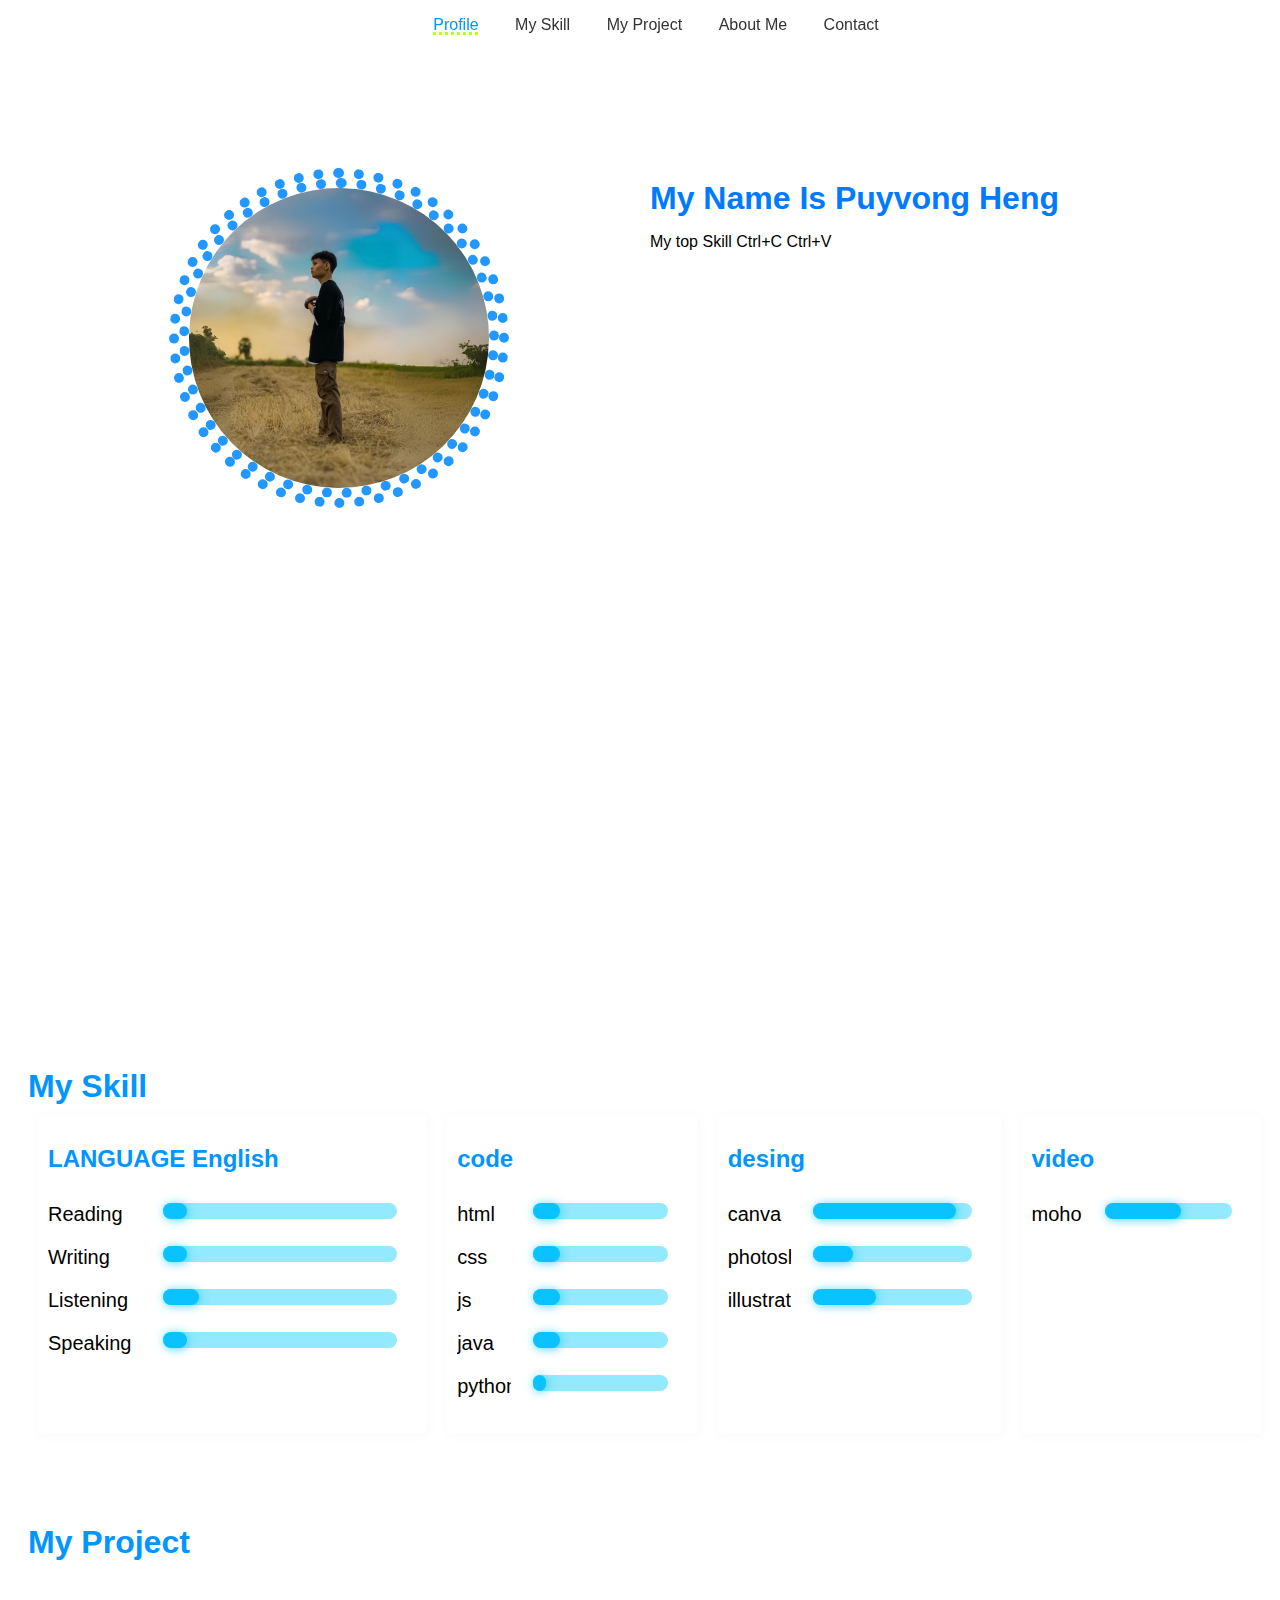
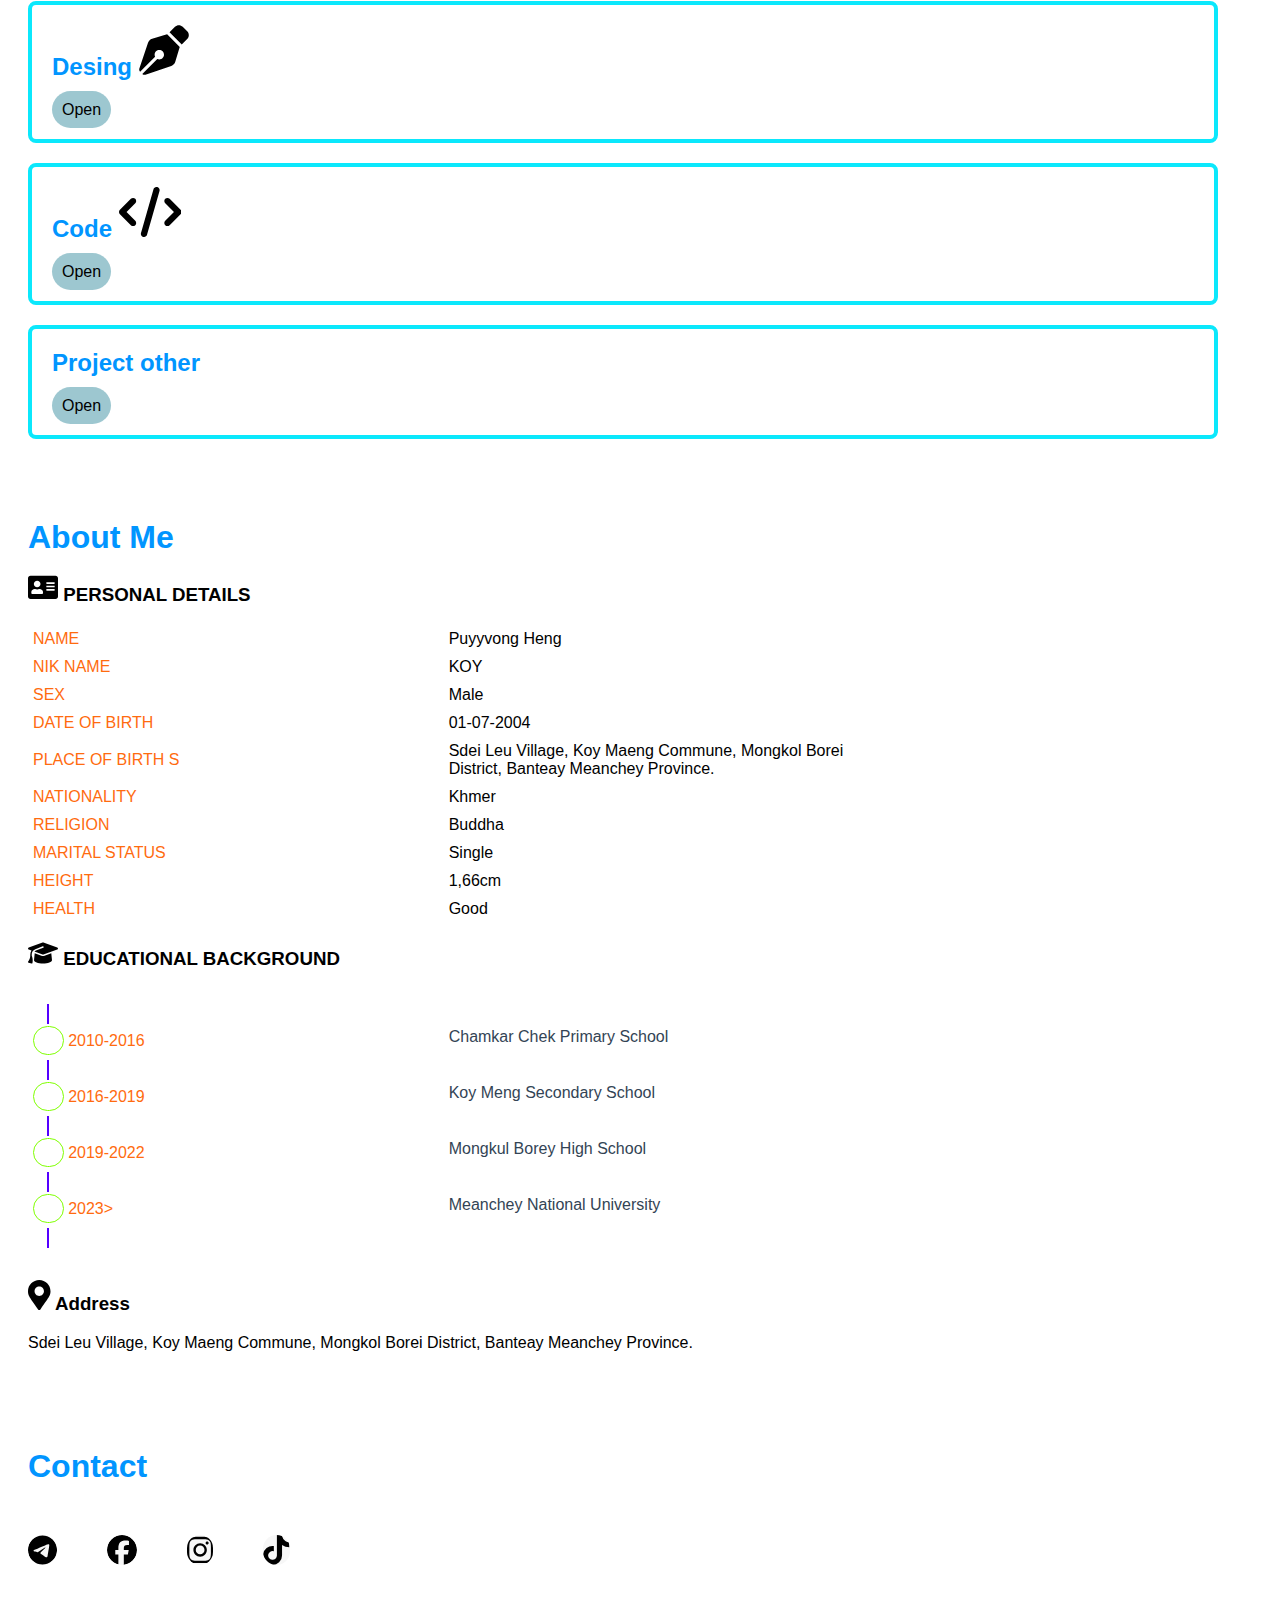
<file: index.html>
<!DOCTYPE html>
<html lang="en">
<head>
    <meta charset="UTF-8">
    <meta name="viewport" content="width=device-width, initial-scale=1.0">
    <title>Full Screen Scrolling Website</title>
    <link rel="stylesheet" href="css.css">
    <link rel="stylesheet" href="index.css">


<style>
    td{
        padding: 5px;
    }
 

  </style>
</head>
<body>
    <header>
        
        <nav>
            <a href="#section1" id="link1">Profile</a>
            <a href="#section2" id="link2">My Skill</a>
            <a href="#section3" id="link3">My Project</a>
            <a href="#section4" id="link4">About Me</a>
            <a href="#section5" id="link5">Contact</a>
         
        </nav>
    </header>
    <!--1-->
    <div class="section" id="section1">
<div class="imgprogile" style="display: flex; justify-content: center; ">
 
    <div class="key" >
    <img class="imgp" src="img/Untitled design.jpg" alt="">
    </div>
 
</div>

        <div class="name">

            <h1 style="margin-top: 10%; ">My Name Is Puyvong Heng</h1>
            <p>My top Skill Ctrl+C Ctrl+V</p>

        </div>


    
    <!-- <img height="100%"   src="img/IMG_3089.png" alt="">  -->

    </div>


    <!--2-->
    <div class="section" id="section2">
        <h1>My Skill</h1>
        <div>   </div>
        <div class="displayY">


            <div class="projectbox">
                <h2>LANGUAGE English </h2>
                <ul>
                <li> <span > Reading </span> <div><div style="width: 10%;">                     </div></div></li>
                <li> <span >Writing  </span> <div><div style="width: 10%;">                    </div></div></li>
                <li> <span >Listening  </span> <div><div style="width: 15%;">                    </div></div></li>
                <li> <span >Speaking</span> <div><div style="width: 10%;">                    </div></div></li>
               </ul>
            </div>


            <div class="projectbox">
               
                <h2>code</h2>
                <ul>
                <li> <span > html  </span> <div><div style="width: 20%;">                     </div></div></li>
                <li> <span > css   </span> <div><div style="width: 20%;">                    </div></div></li>
                <li> <span > js    </span> <div><div style="width: 20%;">                    </div></div></li>
                <li> <span > java  </span> <div><div style="width: 20%;">                    </div></div></li>
                <li> <span > python</span> <div><div style="width: 10%;">                    </div></div></li>
               </ul>
            </div>

            <div class="projectbox"><h2>desing</h2>
                <ul>
                <li><span>canva          </span><div><div style="width: 90%;">                  </div></div></li>
                <li><span>photoshop     </span> <div><div style="width: 25%;">                  </div></div></li>
                <li><span>illustrator    </span><div><div style="width: 40%;">                  </div></div></li>
                </ul>
            </div>

            <div class="projectbox"><h2>video</h2>
                <ul>
                <li><span>moho          </span><div><div style="width: 60%;">                  </div></div></li>
                </ul>
            </div>
        
        </div>
    </div>
    <div class="section" id="section3">
        <h1>My Project</h1>
        <div class="project-container">
            <div class="project-box">
                <h2>Desing <svg style="height: 50px;" xmlns="http://www.w3.org/2000/svg" viewBox="0 0 512 512"><!--!Font Awesome Free 6.5.2 by @fontawesome - https://fontawesome.com License - https://fontawesome.com/license/free Copyright 2024 Fonticons, Inc.--><path d="M368.4 18.3L312.7 74.1 437.9 199.3l55.7-55.7c21.9-21.9 21.9-57.3 0-79.2L447.6 18.3c-21.9-21.9-57.3-21.9-79.2 0zM288 94.6l-9.2 2.8L134.7 140.6c-19.9 6-35.7 21.2-42.3 41L3.8 445.8c-3.8 11.3-1 23.9 7.3 32.4L164.7 324.7c-3-6.3-4.7-13.3-4.7-20.7c0-26.5 21.5-48 48-48s48 21.5 48 48s-21.5 48-48 48c-7.4 0-14.4-1.7-20.7-4.7L33.7 500.9c8.6 8.3 21.1 11.2 32.4 7.3l264.3-88.6c19.7-6.6 35-22.4 41-42.3l43.2-144.1 2.8-9.2L288 94.6z"/></svg></h2>
                <a href="desing.html">Open</a>
            </div>
            <div class="project-box">
                <h2>Code <svg style="height: 50px;" xmlns="http://www.w3.org/2000/svg" viewBox="0 0 640 512"><!--!Font Awesome Free 6.5.2 by @fontawesome - https://fontawesome.com License - https://fontawesome.com/license/free Copyright 2024 Fonticons, Inc.--><path d="M392.8 1.2c-17-4.9-34.7 5-39.6 22l-128 448c-4.9 17 5 34.7 22 39.6s34.7-5 39.6-22l128-448c4.9-17-5-34.7-22-39.6zm80.6 120.1c-12.5 12.5-12.5 32.8 0 45.3L562.7 256l-89.4 89.4c-12.5 12.5-12.5 32.8 0 45.3s32.8 12.5 45.3 0l112-112c12.5-12.5 12.5-32.8 0-45.3l-112-112c-12.5-12.5-32.8-12.5-45.3 0zm-306.7 0c-12.5-12.5-32.8-12.5-45.3 0l-112 112c-12.5 12.5-12.5 32.8 0 45.3l112 112c12.5 12.5 32.8 12.5 45.3 0s12.5-32.8 0-45.3L77.3 256l89.4-89.4c12.5-12.5 12.5-32.8 0-45.3z"/></svg> </h2>
              
                <a href="projectcode.html">Open</a>
            </div>
            <div class="project-box">
                <h2>Project other</h2>
         
                <a href="other.html">Open</a>
            </div>
        </div>
    </div>
    
    
    <div class="section" id="section4">
        <h1>About Me</h1>
        <div>
         
            <h3> <svg style="width: 30px;" xmlns="http://www.w3.org/2000/svg" viewBox="0 0 576 512"><!--!Font Awesome Free 6.5.2 by @fontawesome - https://fontawesome.com License - https://fontawesome.com/license/free Copyright 2024 Fonticons, Inc.--><path d="M528 32H48C21.5 32 0 53.5 0 80v352c0 26.5 21.5 48 48 48h480c26.5 0 48-21.5 48-48V80c0-26.5-21.5-48-48-48zm-352 96c35.3 0 64 28.7 64 64s-28.7 64-64 64-64-28.7-64-64 28.7-64 64-64zm112 236.8c0 10.6-10 19.2-22.4 19.2H86.4C74 384 64 375.4 64 364.8v-19.2c0-31.8 30.1-57.6 67.2-57.6h5c12.3 5.1 25.7 8 39.8 8s27.6-2.9 39.8-8h5c37.1 0 67.2 25.8 67.2 57.6v19.2zM512 312c0 4.4-3.6 8-8 8H360c-4.4 0-8-3.6-8-8v-16c0-4.4 3.6-8 8-8h144c4.4 0 8 3.6 8 8v16zm0-64c0 4.4-3.6 8-8 8H360c-4.4 0-8-3.6-8-8v-16c0-4.4 3.6-8 8-8h144c4.4 0 8 3.6 8 8v16zm0-64c0 4.4-3.6 8-8 8H360c-4.4 0-8-3.6-8-8v-16c0-4.4 3.6-8 8-8h144c4.4 0 8 3.6 8 8v16z"/></svg>
                PERSONAL DETAILS
            </h3>
          

            <table style="border-collapse: collapse; width: 100%; height: 162px;" border="0">
                <tbody>
                <tr style="height: 18px;">
                <td style="width: 50%; height: 18px;color: rgb(255, 107, 15);">NAME</td>
                <td style="width: 50%; height: 18px;">Puyyvong Heng</td>
                </tr>
                <tr style="height: 18px;">
                    <td style="width: 50%; height: 18px;color: rgb(255, 107, 15);">NIK NAME</td>
                    <td style="width: 50%; height: 18px;">KOY</td>
                    </tr>
                <tr style="height: 18px;">
                <td style="width: 50%; height: 18px;color: rgb(255, 107, 15);">SEX</td>
                <td style="width: 50%; height: 18px;">Male</td>
                </tr>
                <tr style="height: 18px;">
                <td style="width: 50%; height: 18px;color: rgb(255, 107, 15);">DATE OF BIRTH</td>
                <td style="width: 50%; height: 18px;">01-07-2004</td>
                </tr>
                <tr style="height: 18px;">
                <td style="width: 50%; height: 18px;color: rgb(255, 107, 15);">PLACE OF BIRTH S</td>
                <td style="width: 50%; height: 18px;">Sdei Leu Village, Koy Maeng Commune, Mongkol Borei District, Banteay Meanchey Province.</td>
                </tr>
                <tr style="height: 18px;">
                <td style="width: 50%; height: 18px;color: rgb(255, 107, 15);">NATIONALITY</td>
                <td style="width: 50%; height: 18px;">Khmer</td>
                </tr>
                <tr style="height: 18px;">
                <td style="width: 50%; height: 18px;color: rgb(255, 107, 15);">RELIGION</td>
                <td style="width: 50%; height: 18px;">Buddha</td>
                </tr>
                <tr style="height: 18px;">
                <td style="width: 50%; height: 18px;color: rgb(255, 107, 15);">MARITAL STATUS</td>
                <td style="width: 50%; height: 18px;">Single</td>
                </tr>
                <tr style="height: 18px;">
                <td style="width: 50%; height: 18px; color: rgb(255, 107, 15);">HEIGHT</td>
                <td style="width: 50%; height: 18px;">1,66cm</td>
                </tr>
                <tr style="height: 18px;">
                <td style="width: 50%; height: 18px; color: rgb(255, 107, 15);">HEALTH</td>
                <td style="width: 50%; height: 18px;">Good</td>
                </tr>
                </tbody>
                </table>


            <div>
                

                <h3>  <svg style="width: 30px;" xmlns="http://www.w3.org/2000/svg" viewBox="0 0 640 512"><!--!Font Awesome Free 6.5.2 by @fontawesome - https://fontawesome.com License - https://fontawesome.com/license/free Copyright 2024 Fonticons, Inc.--><path d="M320 32c-8.1 0-16.1 1.4-23.7 4.1L15.8 137.4C6.3 140.9 0 149.9 0 160s6.3 19.1 15.8 22.6l57.9 20.9C57.3 229.3 48 259.8 48 291.9v28.1c0 28.4-10.8 57.7-22.3 80.8c-6.5 13-13.9 25.8-22.5 37.6C0 442.7-.9 448.3 .9 453.4s6 8.9 11.2 10.2l64 16c4.2 1.1 8.7 .3 12.4-2s6.3-6.1 7.1-10.4c8.6-42.8 4.3-81.2-2.1-108.7C90.3 344.3 86 329.8 80 316.5V291.9c0-30.2 10.2-58.7 27.9-81.5c12.9-15.5 29.6-28 49.2-35.7l157-61.7c8.2-3.2 17.5 .8 20.7 9s-.8 17.5-9 20.7l-157 61.7c-12.4 4.9-23.3 12.4-32.2 21.6l159.6 57.6c7.6 2.7 15.6 4.1 23.7 4.1s16.1-1.4 23.7-4.1L624.2 182.6c9.5-3.4 15.8-12.5 15.8-22.6s-6.3-19.1-15.8-22.6L343.7 36.1C336.1 33.4 328.1 32 320 32zM128 408c0 35.3 86 72 192 72s192-36.7 192-72L496.7 262.6 354.5 314c-11.1 4-22.8 6-34.5 6s-23.5-2-34.5-6L143.3 262.6 128 408z"/></svg>
                    EDUCATIONAL BACKGROUND
                </h3>

                <div style="text-align: center; color: #345; padding-top: 10px;">
                    <table style="border-collapse: collapse; width: 100%;" border="0">
                    <tbody>
                    <tr>
                    <td style="width: 50%; text-align: left; color: rgb(255, 107, 15);" ><div style="width: 2px; height: 20px; background-color: rgb(85, 0, 255); margin-left: 14px; margin-bottom: 8px;"></div> <span style=" border: 1px solid chartreuse; color: rgb(255, 255, 255) ; border-radius: 50px; padding: 5px; ">++</span> 2010-2016</td>
                    <td style="width: 50%; text-align: left;"> <div style="height: 20px;"></div> Chamkar Chek Primary School</td>
                    </tr>
                    <tr>
                    <td style="width: 50%; text-align: left; color: rgb(255, 107, 15);"><div style="width: 2px; height: 20px; background-color: rgb(85, 0, 255); margin-left: 14px; margin-bottom: 8px;"></div>  <span style="border: 1px solid chartreuse; color: rgb(255, 255, 255) ; border-radius: 50px; padding: 5px;">++</span> 2016-2019</td>
                    <td style="width: 50%; text-align: left;"> <div style="height: 20px;"></div>Koy Meng Secondary School</td>
                    </tr>
                    <tr>
                    <td style="width: 50%; text-align: left; color: rgb(255, 107, 15);"><div style="width: 2px; height: 20px; background-color: rgb(85, 0, 255); margin-left: 14px; margin-bottom: 8px;"></div>  <span style="border: 1px solid chartreuse; color: rgb(255, 255, 255) ; border-radius: 50px; padding: 5px;">++</span> 2019-2022</td>
                    <td style="width: 50%; text-align: left;"> <div style="height: 20px;"></div>Mongkul Borey High School</td>
                    </tr>
                    <tr>
                    <td style="width: 50%; text-align: left; color: rgb(255, 107, 15);"><div style="width: 2px; height: 20px; background-color: rgb(85, 0, 255); margin-left: 14px; margin-bottom: 8px;"></div>  <span style="border: 1px solid chartreuse; color: rgb(255, 255, 255) ; border-radius: 50px; padding: 5px;">++</span> 2023&gt;</td>
                    <td style="width: 50%; text-align: left;"><div style="height: 20px;"></div> Meanchey National University</td>
                    </tr>

                    <tr>
                        <td style="width: 50%; text-align: left;"><div style="width: 2px; height: 20px; background-color: rgb(85, 0, 255); margin-left: 14px; margin-bottom: 8px;"></div>  </td>
                        <td style="width: 50%; text-align: left;"></td>
                        </tr>
                    </tbody>
                    </table>
                
                    </div>

             <h3> <svg style="height: 30px;" xmlns="http://www.w3.org/2000/svg" viewBox="0 0 384 512"><!--!Font Awesome Free 6.5.2 by @fontawesome - https://fontawesome.com License - https://fontawesome.com/license/free Copyright 2024 Fonticons, Inc.--><path d="M172.3 501.7C27 291 0 269.4 0 192 0 86 86 0 192 0s192 86 192 192c0 77.4-27 99-172.3 309.7-9.5 13.8-29.9 13.8-39.5 0zM192 272c44.2 0 80-35.8 80-80s-35.8-80-80-80-80 35.8-80 80 35.8 80 80 80z"/></svg>
                Address 
            </h3>

             <p>Sdei Leu Village, Koy Maeng Commune, Mongkol Borei District, Banteay Meanchey Province.</p>
   
            </div>

        </div>
    </div>


    <div style="height: 200px; " class="section" id="section5">
        <h1>Contact</h1>
        <div class="contact">
            <a href="https://t.me/PuyvongHeng">
                <svg class="icon" xmlns="http://www.w3.org/2000/svg" viewBox="0 0 496 512"><!--!Font Awesome Free 6.5.2 by @fontawesome - https://fontawesome.com License - https://fontawesome.com/license/free Copyright 2024 Fonticons, Inc.--><path d="M248 8C111 8 0 119 0 256S111 504 248 504 496 393 496 256 385 8 248 8zM363 176.7c-3.7 39.2-19.9 134.4-28.1 178.3-3.5 18.6-10.3 24.8-16.9 25.4-14.4 1.3-25.3-9.5-39.3-18.7-21.8-14.3-34.2-23.2-55.3-37.2-24.5-16.1-8.6-25 5.3-39.5 3.7-3.8 67.1-61.5 68.3-66.7 .2-.7 .3-3.1-1.2-4.4s-3.6-.8-5.1-.5q-3.3 .7-104.6 69.1-14.8 10.2-26.9 9.9c-8.9-.2-25.9-5-38.6-9.1-15.5-5-27.9-7.7-26.8-16.3q.8-6.7 18.5-13.7 108.4-47.2 144.6-62.3c68.9-28.6 83.2-33.6 92.5-33.8 2.1 0 6.6 .5 9.6 2.9a10.5 10.5 0 0 1 3.5 6.7A43.8 43.8 0 0 1 363 176.7z"/></svg>
            </a>
            <a href="https://www.facebook.com/puyvongheng.1?mibextid=AEUHqQ">
                <svg class="icon" xmlns="http://www.w3.org/2000/svg" viewBox="0 0 512 512"><!--!Font Awesome Free 6.5.2 by @fontawesome - https://fontawesome.com License - https://fontawesome.com/license/free Copyright 2024 Fonticons, Inc.--><path d="M512 256C512 114.6 397.4 0 256 0S0 114.6 0 256C0 376 82.7 476.8 194.2 504.5V334.2H141.4V256h52.8V222.3c0-87.1 39.4-127.5 125-127.5c16.2 0 44.2 3.2 55.7 6.4V172c-6-.6-16.5-1-29.6-1c-42 0-58.2 15.9-58.2 57.2V256h83.6l-14.4 78.2H287V510.1C413.8 494.8 512 386.9 512 256h0z"/></svg>
            </a>
            <a href="https://www.instagram.com/puyvongheng?igsh=YzVkODRmOTdmMw%3D%3D&utm_source=qr">
                <svg class="icon" xmlns="http://www.w3.org/2000/svg" viewBox="0 0 448 512"><!--!Font Awesome Free 6.5.2 by @fontawesome - https://fontawesome.com License - https://fontawesome.com/license/free Copyright 2024 Fonticons, Inc.--><path d="M224.1 141c-63.6 0-114.9 51.3-114.9 114.9s51.3 114.9 114.9 114.9S339 319.5 339 255.9 287.7 141 224.1 141zm0 189.6c-41.1 0-74.7-33.5-74.7-74.7s33.5-74.7 74.7-74.7 74.7 33.5 74.7 74.7-33.6 74.7-74.7 74.7zm146.4-194.3c0 14.9-12 26.8-26.8 26.8-14.9 0-26.8-12-26.8-26.8s12-26.8 26.8-26.8 26.8 12 26.8 26.8zm76.1 27.2c-1.7-35.9-9.9-67.7-36.2-93.9-26.2-26.2-58-34.4-93.9-36.2-37-2.1-147.9-2.1-184.9 0-35.8 1.7-67.6 9.9-93.9 36.1s-34.4 58-36.2 93.9c-2.1 37-2.1 147.9 0 184.9 1.7 35.9 9.9 67.7 36.2 93.9s58 34.4 93.9 36.2c37 2.1 147.9 2.1 184.9 0 35.9-1.7 67.7-9.9 93.9-36.2 26.2-26.2 34.4-58 36.2-93.9 2.1-37 2.1-147.8 0-184.8zM398.8 388c-7.8 19.6-22.9 34.7-42.6 42.6-29.5 11.7-99.5 9-132.1 9s-102.7 2.6-132.1-9c-19.6-7.8-34.7-22.9-42.6-42.6-11.7-29.5-9-99.5-9-132.1s-2.6-102.7 9-132.1c7.8-19.6 22.9-34.7 42.6-42.6 29.5-11.7 99.5-9 132.1-9s102.7-2.6 132.1 9c19.6 7.8 34.7 22.9 42.6 42.6 11.7 29.5 9 99.5 9 132.1s2.7 102.7-9 132.1z"/></svg>
            </a>

            <svg class="icon" xmlns="http://www.w3.org/2000/svg" viewBox="0 0 448 512"><!--!Font Awesome Free 6.5.2 by @fontawesome - https://fontawesome.com License - https://fontawesome.com/license/free Copyright 2024 Fonticons, Inc.--><path d="M448 209.9a210.1 210.1 0 0 1 -122.8-39.3V349.4A162.6 162.6 0 1 1 185 188.3V278.2a74.6 74.6 0 1 0 52.2 71.2V0l88 0a121.2 121.2 0 0 0 1.9 22.2h0A122.2 122.2 0 0 0 381 102.4a121.4 121.4 0 0 0 67 20.1z"/></svg>

        </div>
    </div>

    <!--footer-->
    <footer>
     
    </footer>





    <!--js code-->
    
    <script>
 


















        document.addEventListener('DOMContentLoaded', function() {
            const sections = document.querySelectorAll('.section');
            const navLinks = document.querySelectorAll('nav a');

            const observerOptions = {
                root: null,
                rootMargin: '0px',
                threshold: 0.5
            };

            const observerCallback = (entries, observer) => {
                entries.forEach(entry => {
                    if (entry.isIntersecting) {
                        navLinks.forEach(link => {
                            link.classList.toggle('active', link.getAttribute('href') === `#${entry.target.id}`);
                        });
                    }
                });
            };

            const observer = new IntersectionObserver(observerCallback, observerOptions);

            sections.forEach(section => observer.observe(section));
        });
    </script>
</body>
</html>
</file>
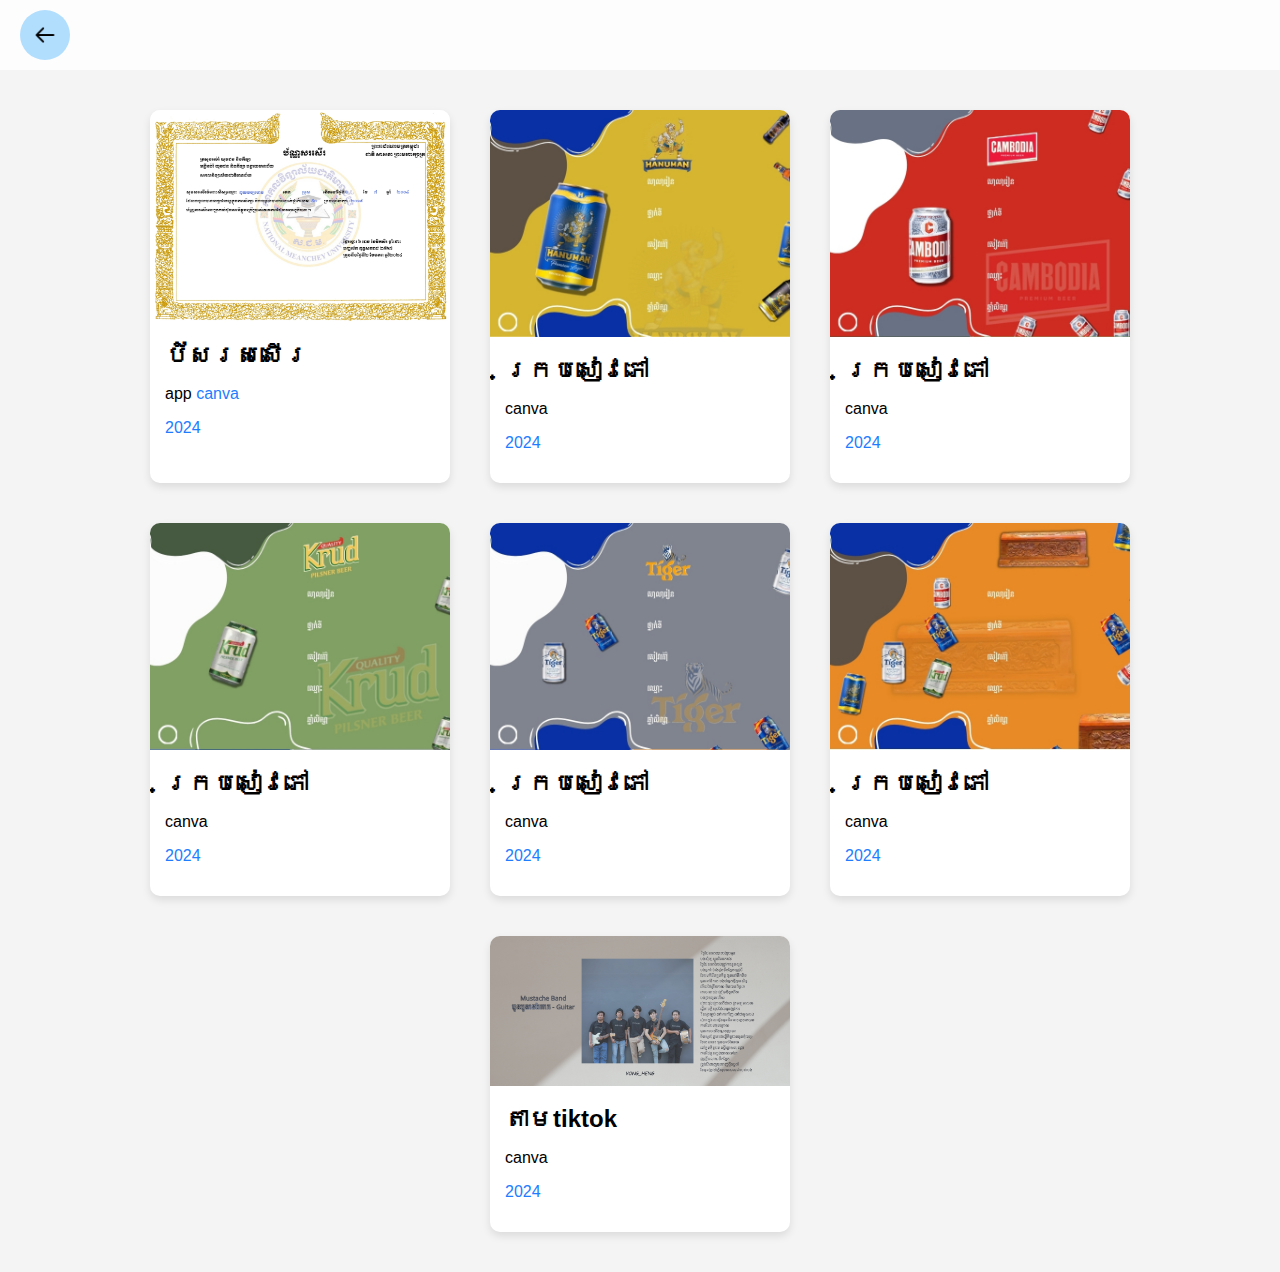
<file: desing.html>
<!DOCTYPE html>
<html lang="en">
<head>
    <meta charset="UTF-8">
    <meta name="viewport" content="width=device-width, initial-scale=1.0">
    <title>My Project</title>
    <link rel="stylesheet" href="project_code_desing.css">
  
</head>
<body>
    <div class="navbar">
       
        <button onclick="goHome()"><img width="30px" src="img/arrow-button.png" alt=""></button>
    </div>
    
    <div class="container">
  
        <div class="card">
            <img src="img/Copy of (Bulk 1) ប័ំសរសសើរ.jpg" alt="Image 2">
            <div class="info">
                <h2> ប័ំសរសសើរ </h2>
                <p>app <span class="date"> canva </span></p>
                <p class="date">2024</p>

                <button style="display: none;"  onclick="openItem('https://puyvongheng.github.io/ReanIT/')">Open</button>
            </div>
        </div>
        <!-- Add more cards as needed -->
        <div class="card">
            <img src="img/1.jpg" alt="Image 2">
            <div class="info">
                <h2> ក្របសៀវភៅ </h2>
                <p> canva </p>
                <p class="date">2024</p>

                <button style="display: none;"  onclick="openItem('https://puyvongheng.github.io/ReanIT/')">Open</button>
            </div>
        </div>
        <!-- Add more cards as needed -->
               <!-- Add more cards as needed -->
               <div class="card">
                <a href="img/2.jpg" target="_blank">
                    <img src="img/2.jpg" alt="Image 2">
                </a>
                <div class="info">
                    <h2> ក្របសៀវភៅ </h2>
                    <p> canva </p>
                    <p class="date">2024</p>
           
                </div>
            </div>
            
        <!-- Add more cards as needed -->
               <!-- Add more cards as needed -->
        <div class="card">
            <img src="img/3.jpg" alt="Image 2">
            <div class="info">
                <h2> ក្របសៀវភៅ </h2>
                <p> canva </p>
                <p class="date">2024</p>

                <button style="display: none;"  onclick="openItem('https://puyvongheng.github.io/ReanIT/')">Open</button>
            </div>
        </div>
        <!-- Add more cards as needed -->
               <!-- Add more cards as needed -->
        <div class="card">
            <img src="img/4.jpg" alt="Image 2">
            <div class="info">
                <h2> ក្របសៀវភៅ </h2>
                <p> canva </p>
                <p class="date">2024</p>

                <button style="display: none;"  onclick="openItem('https://puyvongheng.github.io/ReanIT/')">Open</button>
            </div>
        </div>
        <!-- Add more cards as needed -->
               <!-- Add more cards as needed -->
        <div class="card">
            <img src="img/5.jpg" alt="Image 2">
            <div class="info">
                <h2> ក្របសៀវភៅ </h2>
                <p> canva </p>
                <p class="date">2024</p>

                <button style="display: none;"  onclick="openItem('https://puyvongheng.github.io/ReanIT/')">Open</button>
            </div>
        </div>
        <!-- Add more cards as needed -->
        <div class="card">
            <img src="img/song.jpg" alt="Image 2">
            <div class="info">
                <h2> តាមtiktok </h2>
                <p> canva </p>
                <p class="date">2024</p>

                <button style="display: none;"  onclick="openItem('https://puyvongheng.github.io/ReanIT/')">Open</button>
            </div>
        </div>
        <!-- Add more cards as needed -->
    </div>

    <script>
        function goHome() {
            window.location.href = 'index.html'; // Change to your home page URL
        }

        function openItem(link) {
            window.location.href = link;
        }
    </script>
</body>
</html>
</file>
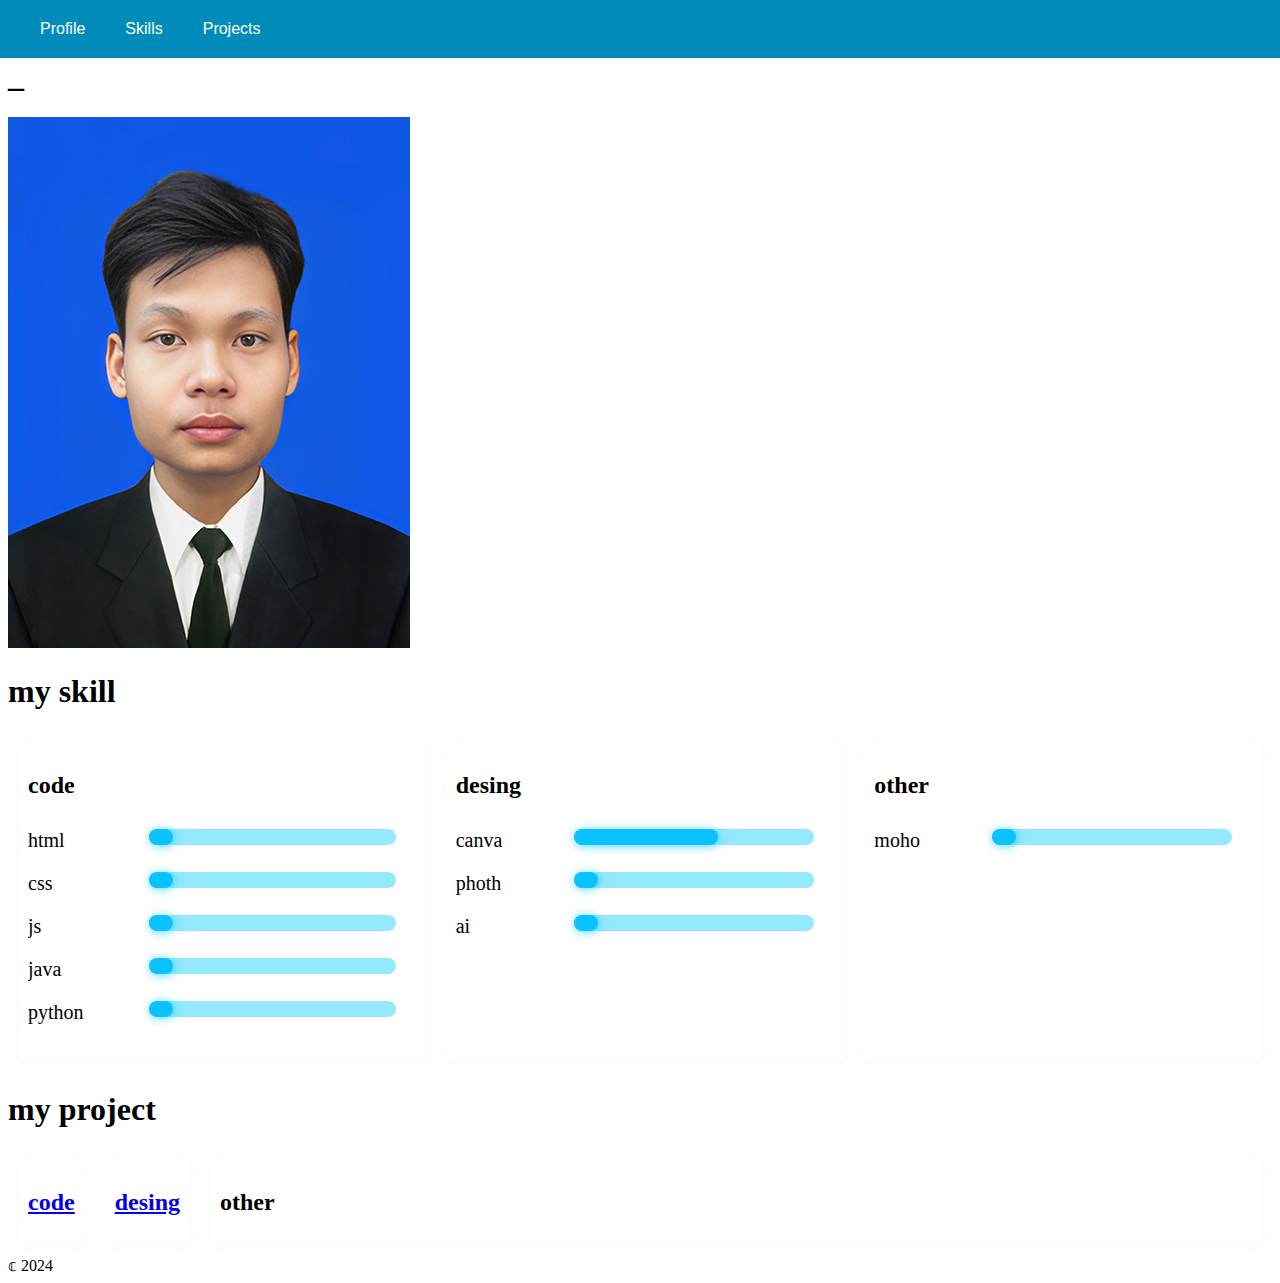
<file: indexx.html>
<!DOCTYPE html>
<html lang="en">
<head>
    <meta charset="UTF-8">
    <meta name="viewport" content="width=device-width, initial-scale=1.0">
    <title>Document</title>
    <link rel="stylesheet" href="index.css">
    <style>
      nav {
    background-color: transparent;
    position: fixed;
    top: 0;
    left: 0;
    width: 100%;
    z-index: 1000;
}

nav a {
    color: #333;
    text-decoration: none;
    margin-right: 20px;
}

nav.scrolled {
    background-color: #333;
}

nav.scrolled a {
    color: #fff;
}




.navbar {
            background-color: #008cba;
            color: white;
            padding: 10px 20px;
            display: flex;
        
            align-items: center;
        }

        .navbar h1 {
            margin: 0;
            font-size: 1.5em;
        }

        .navbar button {
            background-color:transparent;
            border: none;
            color: white;
            padding: 10px 20px;
            text-align: center;
            text-decoration: none;
            display: inline-block;
            font-size: 1em;
            cursor: pointer;
            border-radius: 5px;
            transition: background-color 0.2s ease-in-out;
        }

        .navbar button:hover {
            background-color: #004a57;
        }
        

    </style>
</head>
<body>
  <nav>
    <div class="navbar">
      <button onclick="goHome()">Profile</button>
      <button onclick="goHome()">  Skills</button>
      <button onclick="goHome()">   Projects</button>
   
  </div>

</nav>


    <main>

<!--page profile-->        
<div class="pageprofile">

    <div class="pageprofiletext">
        <h1>        <div class='console-container'><span id='text'></span><div class='console-underscore' id='console'>&#95;</div></div>
        </h1>

        <!--
        <div class='console-container'><span id='text'></span><div class='console-underscore' id='console'>&#95;</div></div>
    <h1>Myname is Puyvong Heng</h1>-->
  

</div>
    
    <img id="picme" src="heng4x6.jpg" alt="">
</div>







<!--page skill-->
<div class="pageskill">
    <h1>my skill</h1>
    <div class="displayY">
        <div class="projectbox">
            <h2>code</h2>
           <ul>

            <li>
                <span >

                    html
                </span>
          
                <div><div></div></div>
            </li>

            <li>   <span > css</span>
       <div><div>                        </div></div></li>
            <li> <span > js</span> <div><div>                    </div></div></li>
            <li> <span > java</span><div><div>                    </div></div></li>
            <li> <span > python</span> <div><div>                 </div></div></li>
           </ul>
        </div>
        <div class="projectbox"><h2>desing</h2>
            <ul>
                <li><span>canva</span><div><div style="width: 60%;">         </div></div></li>
                <li><span>photh</span> <div><div>                         </div></div></li>
                <li><span>ai</span><div><div>                                   </div></div></li>
               </ul>
        </div>
        <div class="projectbox"><h2>other</h2>
            <ul>
                
                <li><span>moho</span><div><div>  

            </ul>
        </div>
    </div>
</div>

<!--page project-->
<div class="pageproject">
    <h1>my project</h1>

    <div class="displayY">
      <a href="projectcode.html">
        <div class="projectbox">
            <h2>code</h2>
     
        </div>
</a>
<a href="desing.html">
        <div class="projectbox"><h2>desing</h2>
        
        </div>
      </a>
        <div class="projectbox"><h2>other</h2>
        
        </div>
</div>

    </main>


 
    <footer>&copf; 2024</footer>

 
    <script>
        // function([string1, string2],target id,[color1,color2])    
 consoleText(['Myname Is PUYVOG HRNG', '....', 'profile'], 'text',['tomato','rebeccapurple','lightblue']);

function consoleText(words, id, colors) {
  if (colors === undefined) colors = ['#fff'];
  var visible = true;
  var con = document.getElementById('console');
  var letterCount = 1;
  var x = 1;
  var waiting = false;
  var target = document.getElementById(id)
  target.setAttribute('style', 'color:' + colors[0])
  window.setInterval(function() {

    if (letterCount === 0 && waiting === false) {
      waiting = true;
      target.innerHTML = words[0].substring(0, letterCount)
      window.setTimeout(function() {
        var usedColor = colors.shift();
        colors.push(usedColor);
        var usedWord = words.shift();
        words.push(usedWord);
        x = 1;
        target.setAttribute('style', 'color:' + colors[0])
        letterCount += x;
        waiting = false;
      }, 1000)
    } else if (letterCount === words[0].length + 1 && waiting === false) {
      waiting = true;
      window.setTimeout(function() {
        x = -1;
        letterCount += x;
        waiting = false;
      }, 1000)
    } else if (waiting === false) {
      target.innerHTML = words[0].substring(0, letterCount)
      letterCount += x;
    }
  }, 120)
  window.setInterval(function() {
    if (visible === true) {
      con.className = 'console-underscore hidden'
      visible = false;

    } else {
      con.className = 'console-underscore'

      visible = true;
    }
  }, 400)
}







window.addEventListener('scroll', function() {
            var pageProject = document.getElementById('pageProject');
            var nav = document.querySelector('nav');

            if (pageProject.getBoundingClientRect().top <= 0) {
                nav.classList.add('scrolled');
            } else {
                nav.classList.remove('scrolled');
            }
        });
    </script>
    
</body>
</html>
</file>
<file: css.css>
body {
    overflow-y: scroll;
    scroll-snap-type: y mandatory;
    font-family: Arial, sans-serif;
    scroll-behavior: smooth; /* Smooth scrolling */
}
h1{
    color: #0195ff;
}
h2{
    color: #0195ff;
}


.section {
    height: 100vh; /* 100% of the viewport height */
    display: flex;
    flex-direction: column;
    align-items: flex-start; /* Align items at the start (left) */
    padding-top: 80px; /* Adjust padding to prevent overlap with header */
    padding-left: 20px; /* Add left padding for spacing */
    scroll-snap-align: start;
}

#section1 {
    background-color: #ffffff;
    display: flex;
    flex-direction: row;

   
}

#section2 {
    background-color: #ffffff;
    height: fit-content;
}

#section3 {
    background-color: #ffffff;
    height: fit-content;
}

#section4 {
    background-color: #ffffff; /* About Me section background color */
    height: fit-content;
   
}

#section5 {
    background-color: #ffffff; /* Contact section background color */
}

header, footer {
    position: fixed;
    width: 100%;
    left: 0;
    background: rgba(255, 255, 255, 0.8);
    padding: 1em;
    text-align: center;
    z-index: 10;
}

header {
    top: 0;
}

footer {
    bottom: 0;
}

nav a {
    margin: 0 1em;
    text-decoration: none;
    color: #333;
}

nav a.active {
    color: #0195ff; /* Color for the active section link */

    text-decoration: underline greenyellow 3px dotted;

}

h1 {
    margin: 0;
    padding: 0; /* Remove default padding */
}

.project-container {
    display: flex;
   flex-direction: column;
   width: 95%;
    gap: 20px; /* Space between project boxes */
    margin-top: 40px;
 
    border-radius: 5px;
}


.project-box h2 {
    margin-top: 0;
}

.project-box {
background-color: white;
border: 4px  solid #0be8fc;
border-radius: 8px;
padding: 20px;
width: calc(100% - 40px); /* 3 columns with gap */
position: relative; /* For absolute positioning of the button */
transition: all 1s;
}

.project-box>a{
    color: #000000;
    padding: 10px;
    background-color: #1c7e926e;
    border-radius: 20px;
    text-decoration: none;
}


.open-btn {
position: absolute;
bottom: 20px;
left: 50%;
transform: translateX(-50%);
background-color: #007bff;
color: white;
padding: 8px 16px;
border: none;
border-radius: 4px;
cursor: pointer;
}

.open-btn:hover {
background-color: #0056b3;
}







/* Define the keyframes */
@keyframes colorChange {
    0% {
        border: 10px dotted rgb(13, 244, 13) ;
      
    }
    50% {
        border: 10px dotted rgb(255, 37, 197) ;
     
    }
    100% {
        border: 10px dotted rgb(255, 0, 0) ;
      
    }
}
/* Define the keyframes */
@keyframes rotate10deg {
    0% {
        transform: rotate(0deg);
       
    }
    100% {
        
        transform: rotate(180deg);
        border: 10px dotted rgb(255, 0, 0) ;
  
    }
}
@keyframes rotate-10deg {
    0% {

        transform: rotate(0deg);
        border: 10px dotted rgb(13, 244, 13) ;
    }
    100% {
       
        transform: rotate(-180deg);
     
    }
}




/* Apply the animation to the element */
.animated-box {
    width: 200px;
    height: 200px;
    animation: colorChange 4s infinite;
}

.key{
  
    border-radius: 1000px;
    width: 320px;
    height: 320px;
    border-radius: 1000px;

    border: 10px dotted rgb(34, 152, 255) ;
    animation: colorChange 10s infinite;
    margin-top: 80px;
    justify-content: center;
    animation: rotate10deg 2s infinite alternate;
}






.imgprogile{
    width: 50%;
    height: 100vh;
    text-align: center;

}
.imgp{
    transform: rotate(1deg);
    width: 300px;
    height: 300px;
    border-radius: 1000px;
    border: 10px solid rgb(34, 152, 255);
    border: 10px dotted rgb(34, 152, 255) ;
    animation: colorChange 5s infinite;
    animation: rotate-10deg 2s infinite alternate;

    transition: all 1s;
}
.imgp:hover{
transform: scale(1.1);
}

.name{
    height: 100vh;
    width: 50%;
    margin-top: 30px;
}
.name>h1{
    color: #007bff;
  
}
/* Media query for smaller screens */
@media screen and (max-width: 768px) {
    header {
        display: none;
      
background-color: #2c2a2a;  


}

nav{
display: block;
display: flex;
flex-direction: column;
width: 90%;



}
nav a{

  padding: 20px;
    background-color: #ffffff;
    
    }


.project-box {
width: calc(90% - 20px); /* Full width without gap on smaller screens */
}





#section1 {
    background-color: #ffffff;
    display: flex;
    flex-direction: column;
   
}

.imgprogile
{
 
  
    width: 90%;


}
.name{

    width: 90%;
    margin-top: 30px;




}

}
</file>
<file: index.css>
.displayY{
    display: flex;
    color: black;
    width: 100%;
}

.projectbox{
    flex:auto;
    margin: 10px;
    padding: 10px;
  
  
    border-radius: 5px;
   box-shadow: 1px 1px 10px rgba(221, 221, 221, 0.215); 
   justify-content: center;

}


.projectbox>ul>li{
    padding: 10px;
    width: 100%;
    list-style: none;
    font-size: 20px;
    display: flex;
    margin-left: -30px;
}
.projectbox>ul>li>img{
    width: 20px;
}
.projectbox>ul>li>span{
    width: 40%;
    overflow: hidden;
    margin-right: 2px;
    transform: translateX(-20px);
}

.projectbox>ul>li>div{
    background-color: rgb(147, 233, 255);
    width: 100%;
    border-radius: 100px;
    height: 1rem;
  
}
.projectbox>ul>li>div>div{
    background-color: rgb(9, 194, 255);
    width: 10%;
    border-radius: 100px;
    box-shadow: 1px 1px 10px rgba(37, 204, 255, 0.802);
    height: 100%;
  
}

/* contact*/
.contact{
    display: flex;
    gap: 50px;
    margin-top: 50px;
}
.icon{
   height: 30px;

   background-color: rgb(247, 247, 247);
   border-radius: 100px;
   color: white;
   transition: all;
   transition: 0.6s;
}
.icon:hover{
    transform: scale(1.5);
}



@media (max-width: 700px) {


    .displayY{
        display: flex;
        flex-direction: column;
        width: 100%;
        
    }

    .projectbox{
        margin: 10px;
        width: 85%;
        justify-content: center;

    
    }

}
</file>
<file: project_code_desing.css>
body {
    font-family: Arial, sans-serif;
    background-color: #f4f4f4;
    margin: 0;
    padding: 0;
}

.navbar {
    background: rgba(255, 255, 255, 0.8);
    color: white;
    padding: 10px 20px;
    display: flex;
    justify-content: space-between;
    align-items: center;
    
}

.navbar h1 {
    
    font-size: 20px;

  
    
}

.navbar button {
    background: rgba(55, 172, 255, 0.382);
    border: none;
    color: rgb(8, 8, 8);
    padding: 10px 10px;
    text-align: center;
    text-decoration: none;
    display: inline-block;
    font-size: 1em;
    cursor: pointer;
    border-radius: 500px;
    transition: background-color 0.2s ease-in-out;
    display: flex;

}

.navbar button:hover {
    background-color: #58585852;
}

.container {
    display: flex;
    flex-wrap: wrap;
    justify-content: center;
    padding: 20px;
}

.card {
    background-color: white;
    border-radius: 10px;
    box-shadow: 0 4px 8px rgba(0, 0, 0, 0.1);
    margin: 20px;
    overflow: hidden;
    width: 300px;
    transition: transform 0.2s ease-in-out;
}

.card:hover {
    transform: scale(1.05);
}

.card img {
    width: 100%;
    height: auto;
}

.info {
    padding: 15px;
}

.info h2 {
    margin: 0;
    font-size: 1.5em;
}

.info .date {
    color: rgb(33, 125, 255);
}

.info button {
    background-color: #008cba;
    border: none;
    color: white;
    padding: 10px 20px;
    text-align: center;
    text-decoration: none;
    display: inline-block;
    font-size: 1em;
    margin-top: 10px;
    cursor: pointer;
    border-radius: 5px;
    transition: background-color 0.2s ease-in-out;
}

.info button:hover {
    background-color: #005f73;
}

@media (max-width: 768px) {
    .card {
        width: 45%;
    }
}

@media (max-width: 480px) {
    .card {
        width: 90%;
    }
}
</file>
